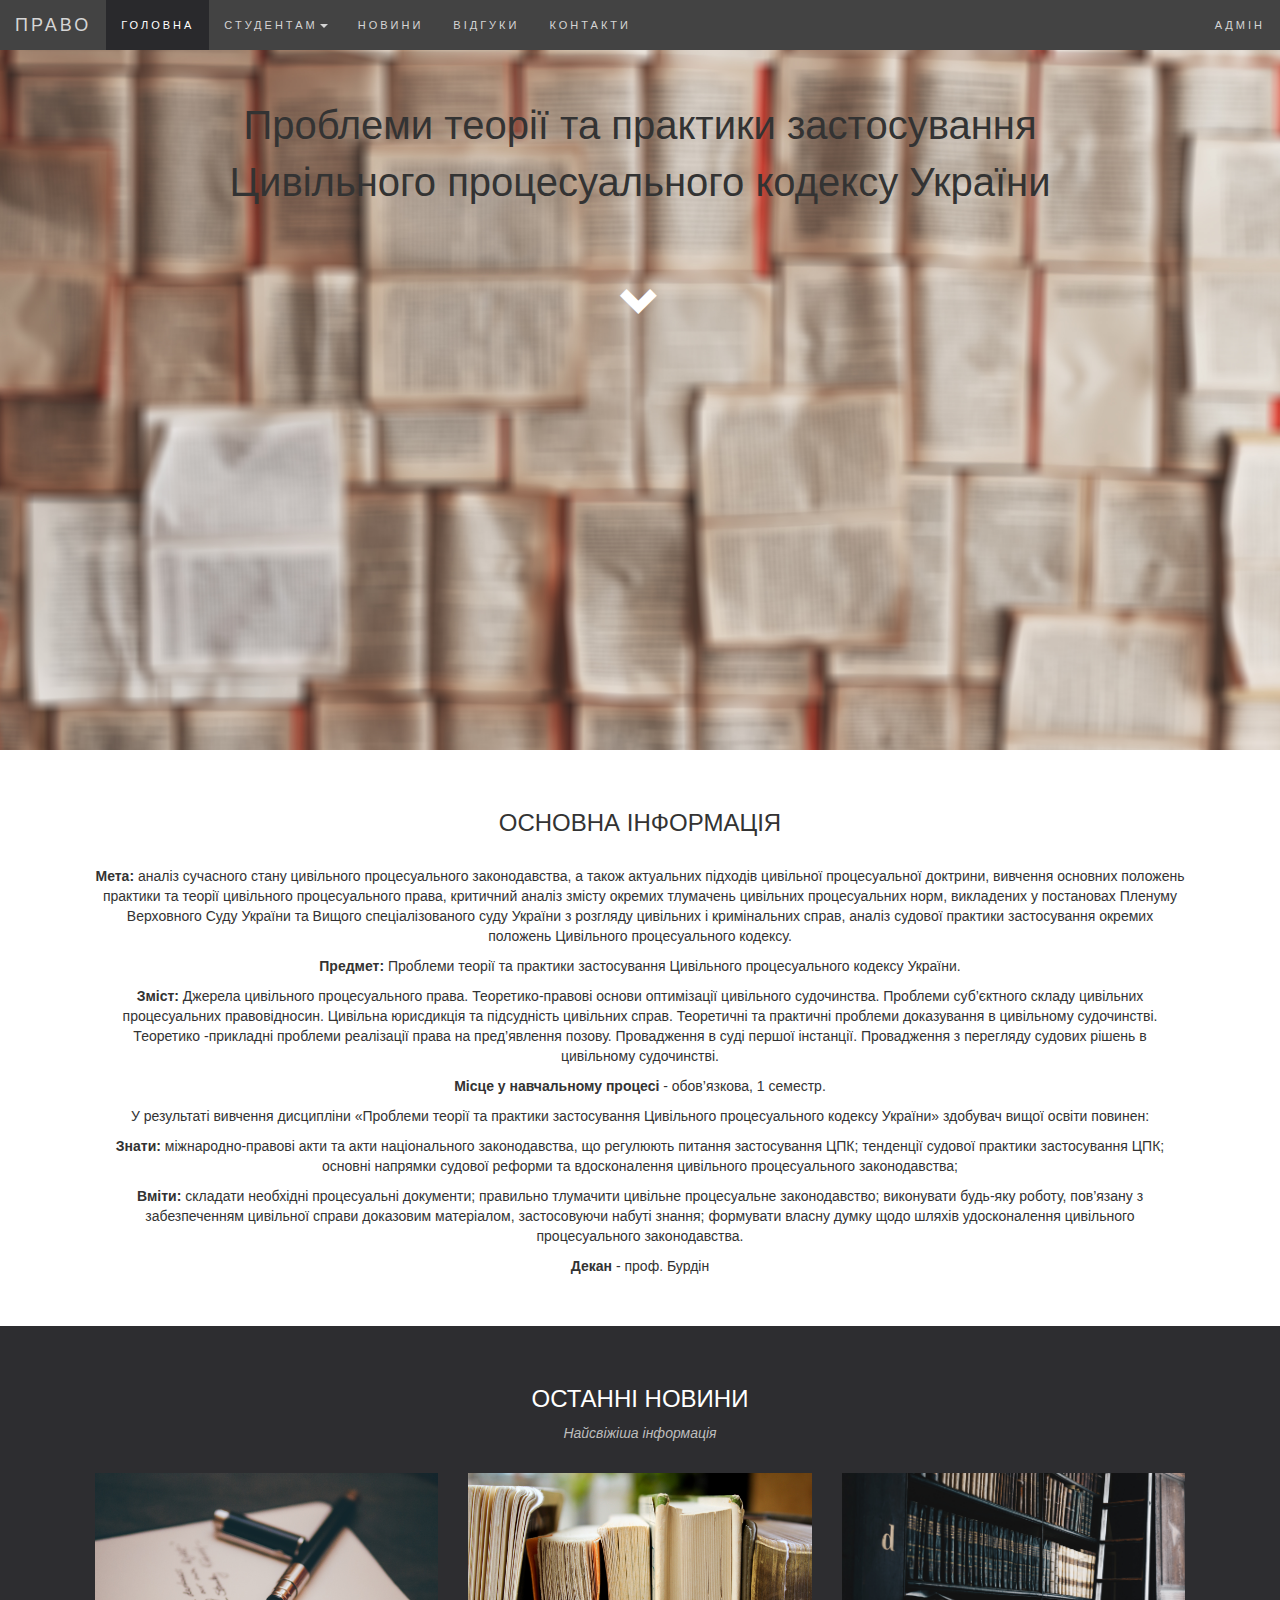
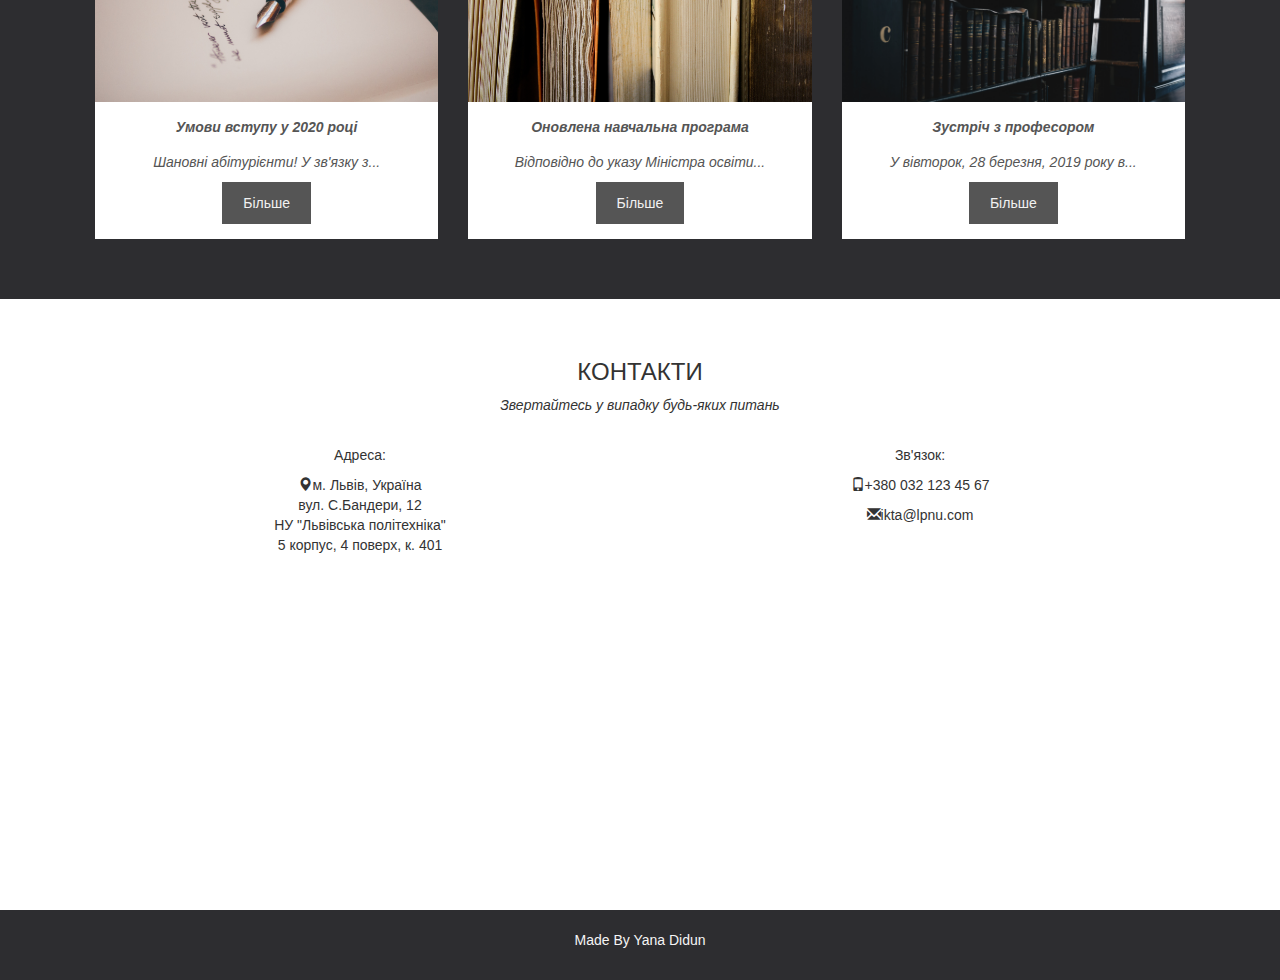
<file: index.html>
<!DOCTYPE html>
<html lang="en" manifest="/cache.manifest">
<head>
  <title>Право</title>
  <meta charset="utf-8">
  <meta name="viewport" content="width=device-width, initial-scale=1">
  <link rel="stylesheet" href="https://maxcdn.bootstrapcdn.com/bootstrap/3.3.7/css/bootstrap.min.css">
  <script src="https://ajax.googleapis.com/ajax/libs/jquery/3.2.1/jquery.min.js"></script>
  <script src="https://maxcdn.bootstrapcdn.com/bootstrap/3.3.7/js/bootstrap.min.js"></script>
  <link href="styles.css" media="screen" rel="stylesheet" type="text/css">
</head>
<body>

	<nav class="navbar navbar-inverse navbar-fixed-top">
		<div class="container-fluid">
			<div class="navbar-header">
				<button class="navbar-toggle" data-target="#myNavbar" data-toggle="collapse" type="button">
					<span class="icon-bar"></span><span class="icon-bar"></span><span class="icon-bar"></span></button>
				<a class="navbar-brand" href="#">ПРАВО</a>
			</div>

			<div class="collapse navbar-collapse" id="myNavbar">
				<ul class="nav navbar-nav">
					<li class="active">
						<a href="index.html">ГОЛОВНА</a>
					</li>

					<li class="dropdown">
						<a class="dropdown-toggle" data-toggle="dropdown" href="#">СТУДЕНТАМ<span class="caret"></span></a>

						<ul class="dropdown-menu">
							<li><a href="table.html">Програма</a></li>
							<li><a href="#">Лабораторні</a></li>
							<li><a href="#">Література</a></li>
						</ul>
					</li>

					<li><a href="news.html">НОВИНИ</a></li>
					<li><a href="responses.html">ВІДГУКИ</a></li>
					<li><a href="index.html#contacts">КОНТАКТИ</a></li>
				</ul>

				<ul class="nav navbar-nav navbar-right">
					<li><a href="admin.html">АДМІН</a></li>
				</ul>
			</div>
		</div>
	</nav>

<div class="parallax">
<div class="container text-center align-middle">
            <br>
			<p>Проблеми теорії та практики застосування<br>
			Цивільного процесуального кодексу України</p>
		    <br>
		    <span class="glyphicon glyphicon-chevron-down"></span>
</div>
</div>

<div class="container text-center">
			<h3>ОСНОВНА ІНФОРМАЦІЯ</h3><br>

		<p><strong>Мета:</strong> аналіз сучасного стану цивільного процесуального законодавства, а також актуальних
			підходів цивільної процесуальної доктрини, вивчення основних положень практики та теорії цивільного
			процесуального права, критичний аналіз змісту окремих тлумачень цивільних процесуальних норм, викладених у
			постановах Пленуму Верховного Суду України та Вищого спеціалізованого суду України з розгляду цивільних і
			кримінальних справ, аналіз судової практики застосування окремих положень Цивільного процесуального кодексу.</p>

		<p><strong>Предмет:</strong> Проблеми теорії та практики застосування Цивільного процесуального кодексу України.</p>

		<p><strong>Зміст:</strong> Джерела цивільного процесуального права. Теоретико-правові основи оптимізації цивільного
			судочинства. Проблеми суб’єктного складу цивільних процесуальних правовідносин. Цивільна юрисдикція та підсудність
			цивільних справ. Теоретичні та практичні проблеми доказування в цивільному судочинстві. Теоретико -прикладні
			проблеми реалізації права на пред’явлення позову. Провадження в суді першої інстанції. Провадження з перегляду
			судових рішень в цивільному судочинстві.</p>

		<p><strong>Місце у навчальному процесі</strong> - обов’язкова, 1 семестр.</p>

		<p>У результаті вивчення дисципліни «Проблеми теорії та практики застосування Цивільного процесуального кодексу
			України» здобувач вищої освіти повинен:</p>

		<p><strong>Знати:</strong> міжнародно-правові акти та акти національного законодавства, що регулюють питання
			застосування ЦПК; тенденції судової практики застосування ЦПК; основні напрямки судової реформи та
			вдосконалення цивільного процесуального законодавства;</p>


		<p><strong>Вміти:</strong> складати необхідні процесуальні документи; правильно тлумачити цивільне процесуальне
			законодавство; виконувати будь-яку роботу, пов’язану з забезпеченням цивільної справи доказовим матеріалом,
			застосовуючи набуті знання; формувати власну думку щодо шляхів удосконалення цивільного процесуального законодавства.</p>

		<p><strong>Декан</strong> - проф. Бурдін</p>
	</div>

<div class="news">
  <div class="container">
<div class="row text-center">
<h3>ОСТАННІ НОВИНИ</h3>
    <p>Найсвіжіша інформація</p><br>

  <div class="col-sm-4">
    <div class="thumbnail">
      <img src="img/pen.jpg" alt="Paris">
      <p><strong>Умови вступу у 2020 році</strong></p>
      <p>Шановні абітурієнти! У зв'язку з...</p>
      <button class="btn">Більше</button>
    </div>
  </div>
  <div class="col-sm-4">
    <div class="thumbnail">
      <img src="img/books.jpg" alt="New York">
      <p><strong>Оновлена навчальна програма</strong></p>
      <p>Відповідно до указу Міністра освіти...</p>
      <button class="btn">Більше</button>
    </div>
  </div>

  <div class="col-sm-4">
    <div class="thumbnail">
      <img src="img/case.jpg" alt="New York">
      <p><strong>Зустріч з професором</strong></p>
      <p>У вівторок, 28 березня, 2019 року в...</p>
      <button class="btn">Більше</button>
    </div>
  </div>

</div>
</div>
</div>

<div id="contacts" name="contacts" class="contacts">
<div class="container text-center">
  <h3>КОНТАКТИ</h3>
  <p><em>Звертайтесь у випадку будь-яких питань</em></p><br>

  <div class="row">
    <div class="col-md-6">
      <p>Адреса:</p>
      <p><span class="glyphicon glyphicon-map-marker"></span>м. Львів, Україна<br>
	  вул. С.Бандери, 12<br>
	  НУ "Львівська політехніка"<br>
	  5 корпус, 4 поверх, к. 401</p>
    </div>
	    <div class="col-md-6">
      <p>Зв'язок:</p>
      <p><span class="glyphicon glyphicon-phone"></span>+380 032 123 45 67</p>
      <p><span class="glyphicon glyphicon-envelope"></span>ikta@lpnu.com</p>
    </div>
</div>
<iframe src="https://www.google.com/maps/embed?pb=!1m14!1m12!1m3!1d20587.9655862146!2d24.01161445!3d49.
833142849999994!2m3!1f0!2f0!3f0!3m2!1i1024!2i768!4f13.1!5e0!3m2!1suk!2sua!4v1508956758819"
width="100%" height="300" frameborder="0" style="border:0" allowfullscreen></iframe>
</div>

<footer class="text-center">
  <p>Made By <a href="https://www.facebook.com/yana.didun" data-toggle="tooltip">Yana Didun</a></p>
</footer>

</body>
</html>
</file>
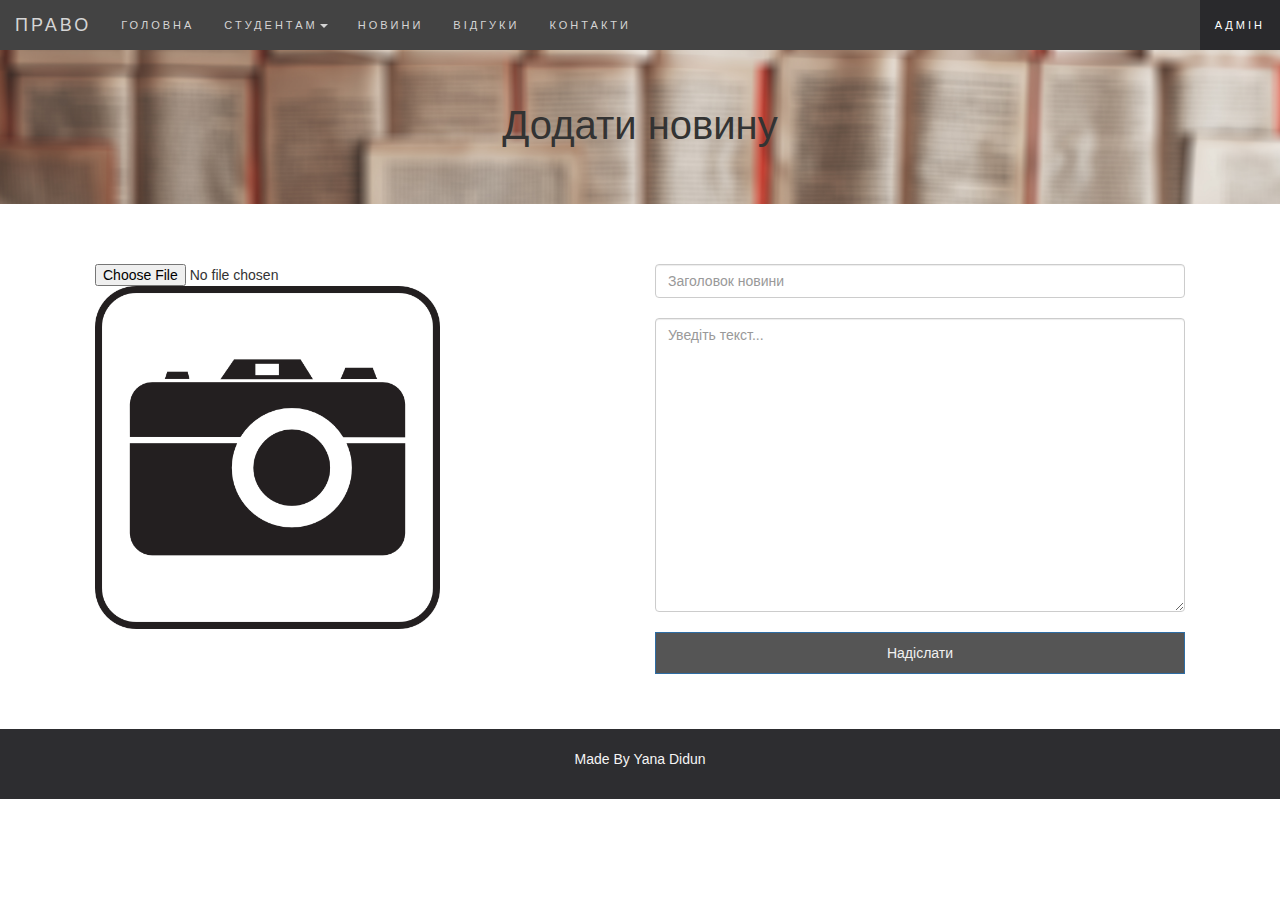
<file: admin.html>
<!DOCTYPE html>
<html lang="en">
    <head>
        <title>Адмін</title>
        <meta charset="utf-8">
        <meta name="viewport" content="width=device-width, initial-scale=1">
        <link rel="stylesheet" href="https://maxcdn.bootstrapcdn.com/bootstrap/3.3.7/css/bootstrap.min.css">
        <script src="https://ajax.googleapis.com/ajax/libs/jquery/3.2.1/jquery.min.js"></script>
        <script src="https://maxcdn.bootstrapcdn.com/bootstrap/3.3.7/js/bootstrap.min.js"></script>

        <script src="js/admin.js"></script>
        <script src="js/news.js"></script>
        <script src="js/indexeddb.js"></script>

        <link href="styles.css" media="screen" rel="stylesheet" type="text/css">
    </head>
    <body>

      <nav class="navbar navbar-inverse navbar-fixed-top">
    		<div class="container-fluid">
    			<div class="navbar-header">
    				<button class="navbar-toggle" data-target="#myNavbar" data-toggle="collapse" type="button">
    					<span class="icon-bar"></span><span class="icon-bar"></span><span class="icon-bar"></span></button>
    				<a class="navbar-brand" href="#">ПРАВО</a>
    			</div>

    			<div class="collapse navbar-collapse" id="myNavbar">
    				<ul class="nav navbar-nav">
    					<li><a href="index.html">ГОЛОВНА</a></li>

    					<li class="dropdown">
    						<a class="dropdown-toggle" data-toggle="dropdown" href="#">СТУДЕНТАМ<span class="caret"></span></a>

    						<ul class="dropdown-menu">
    							<li><a href="table.html">Програма</a></li>
    							<li><a href="#">Лабораторні</a></li>
    							<li><a href="#">Література</a></li>
    						</ul>
    					</li>

    					<li><a href="news.html">НОВИНИ</a></li>
    					<li><a href="responses.html">ВІДГУКИ</a></li>
    					<li><a href="index.html#contacts">КОНТАКТИ</a></li>
    				</ul>

    				<ul class="nav navbar-nav navbar-right">
    					<li class="active"><a href="admin.html">АДМІН</a></li>
    				</ul>
    			</div>
    		</div>
    	</nav>

        <div class="titleimg">
            <div class="container text-center align-middle">
                <br><p>Додати новину</p>
            </div>
        </div>

        <br>
        <div class="container">
            <div class="row">

                <div class="col-sm-6 form-group">

				<form id="news-img-form">

					<input type="file" class="form-control-file" id="news-img" accept="image/*">

        </form>
        <img src="img/camera-logo.png" id='target'  class="media-object" style="width:65%"><br>
                </div>

                <div class="col-sm-6 form-group">
				    <form id="news-form">
                    <input id="news-name" type="text" class="form-control" placeholder="Заголовок новини"><br>

                    <textarea id= "news-text" type="text" class="form-control admin-text"  rows="14" placeholder="Уведіть текст..."></textarea>
                    <br>

                    <button class="btn btn-primary btn-block" onclick="addNews()" type="submit">Надіслати</button>
					</form>
                </div>
            </div>
        </div>

        <footer class="text-center">
            <p>Made By <a href="https://www.facebook.com/yana.didun" data-toggle="tooltip">Yana Didun</a></p>
        </footer>

    </body>
</html>
</file>
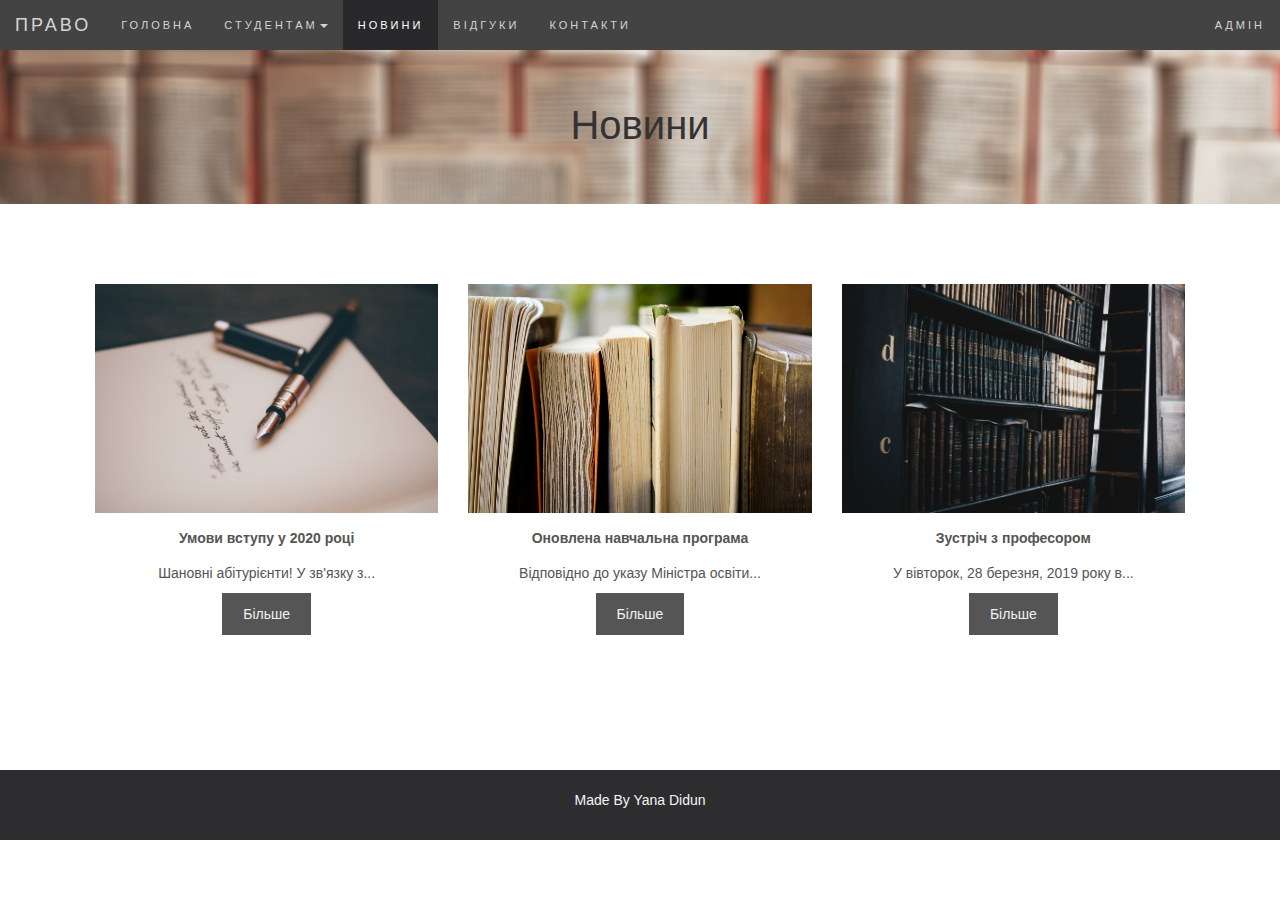
<file: news.html>
<!DOCTYPE html>
<html lang="en">
    <head>
        <title>Новини</title>
        <meta charset="utf-8">
        <meta name="viewport" content="width=device-width, initial-scale=1">
        <link rel="stylesheet" href="https://maxcdn.bootstrapcdn.com/bootstrap/3.3.7/css/bootstrap.min.css">
        <script src="https://ajax.googleapis.com/ajax/libs/jquery/3.2.1/jquery.min.js"></script>
        <script src="https://maxcdn.bootstrapcdn.com/bootstrap/3.3.7/js/bootstrap.min.js"></script>

        <script src="js/news.js"></script>
        <script src="js/admin.js"></script>
        <script src="js/indexeddb.js"></script>

        <link href="styles.css" media="screen" rel="stylesheet" type="text/css">
    </head>
    <body>
      <nav class="navbar navbar-inverse navbar-fixed-top">
    		<div class="container-fluid">
    			<div class="navbar-header">
    				<button class="navbar-toggle" data-target="#myNavbar" data-toggle="collapse" type="button">
    					<span class="icon-bar"></span><span class="icon-bar"></span><span class="icon-bar"></span></button>
    				<a class="navbar-brand" href="#">ПРАВО</a>
    			</div>

    			<div class="collapse navbar-collapse" id="myNavbar">
    				<ul class="nav navbar-nav">
    					<li><a href="index.html">ГОЛОВНА</a></li>
    					<li class="dropdown">
    						<a class="dropdown-toggle" data-toggle="dropdown" href="#">СТУДЕНТАМ<span class="caret"></span></a>

    						<ul class="dropdown-menu">
    							<li><a href="table.html">Програма</a></li>
    							<li><a href="#">Лабораторні</a></li>
    							<li><a href="#">Література</a></li>
    						</ul>
    					</li>

    					<li class="active"><a href="news.html">НОВИНИ</a></li>
    					<li><a href="responses.html">ВІДГУКИ</a></li>
    					<li><a href="index.html#contacts">КОНТАКТИ</a></li>
    				</ul>

    				<ul class="nav navbar-nav navbar-right">
    					<li><a href="admin.html">АДМІН</a></li>
    				</ul>
    			</div>
    		</div>
    	</nav>

        <div class="titleimg">
            <div class="container text-center align-middle">
                <br><p>Новини</p>
            </div>
        </div>
        <br><br>

    <div id="news-list">
        </div>

        <div class="container">
            <div class="row text-center">
                <div class="col-sm-4">
                    <div class="thumbnail">
                        <img src="img/pen.jpg" alt="Paris">
                        <p><strong>Умови вступу у 2020 році</strong></p>
                        <p>Шановні абітурієнти! У зв'язку з...</p>
                        <button class="btn">Більше</button>
                    </div>
                </div>
                <div class="col-sm-4">
                    <div class="thumbnail">
                        <img src="img/books.jpg" alt="New York">
                        <p><strong>Оновлена навчальна програма</strong></p>
                        <p>Відповідно до указу Міністра освіти...</p>
                        <button class="btn">Більше</button>
                    </div>
                </div>
                <div class="col-sm-4">
                    <div class="thumbnail">
                        <img src="img/case.jpg" alt="New York">
                        <p><strong>Зустріч з професором</strong></p>
                        <p>У вівторок, 28 березня, 2019 року в...</p>
                        <button class="btn">Більше</button>
                    </div>
                </div>
            </div>
        </div>
        <br><br><br>
        <footer class="text-center">
            <p>Made By <a href="https://www.facebook.com/yana.didun" data-toggle="tooltip">Yana Didun</a></p>
        </footer>
    </body>
</html>
</file>
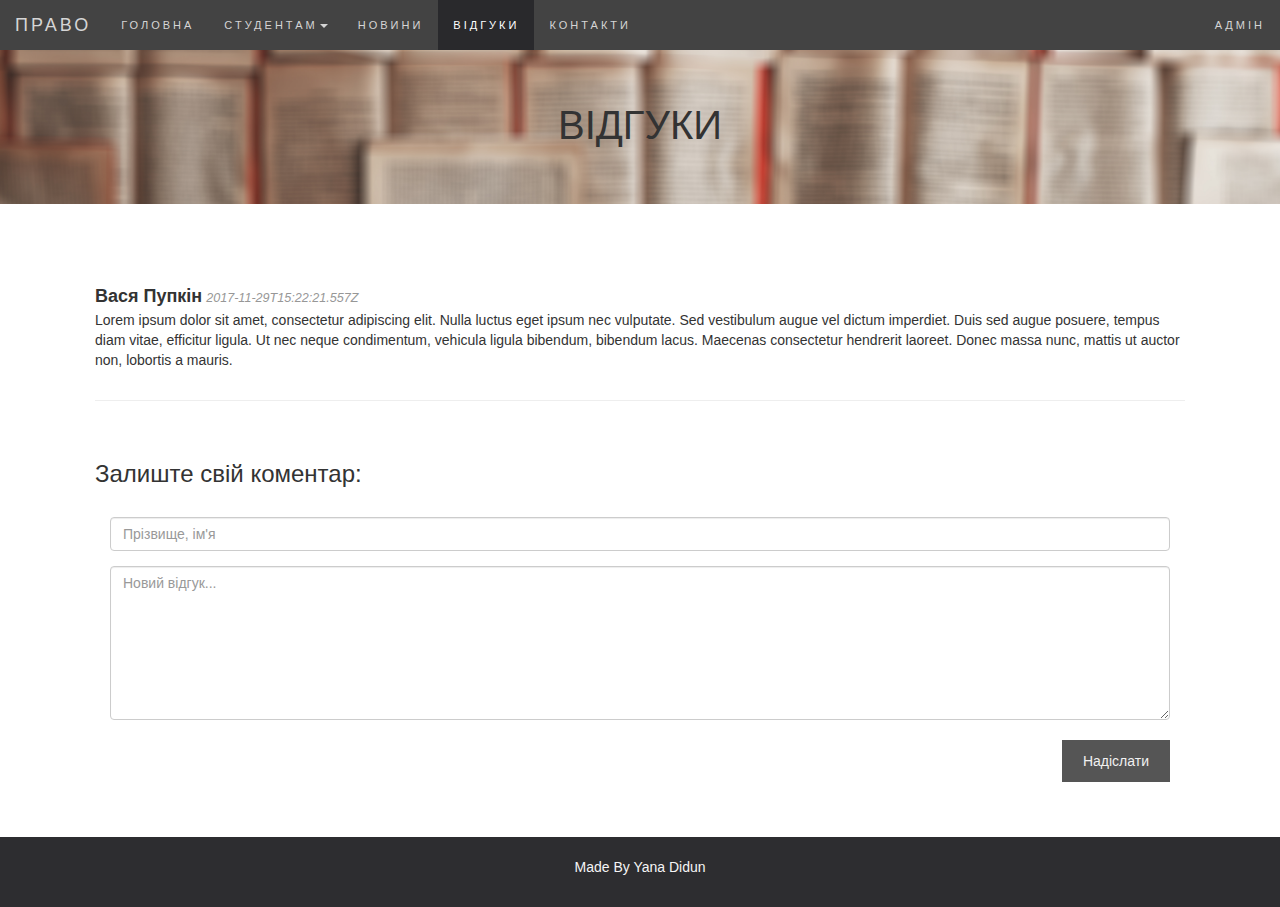
<file: responses.html>
<!DOCTYPE html>
<html lang="en">
    <head>
        <title>Відгуки</title>
        <meta charset="utf-8">
        <meta name="viewport" content="width=device-width, initial-scale=1">
        <link rel="stylesheet" href="https://maxcdn.bootstrapcdn.com/bootstrap/3.3.7/css/bootstrap.min.css">
        <script src="https://ajax.googleapis.com/ajax/libs/jquery/3.2.1/jquery.min.js"></script>
        <script src="https://maxcdn.bootstrapcdn.com/bootstrap/3.3.7/js/bootstrap.min.js"></script>
        <script src="js/responses.js"></script>
        <script src="js/indexeddb.js"></script>
        <link href="styles.css" media="screen" rel="stylesheet" type="text/css">
    </head>
    <body>

      <nav class="navbar navbar-inverse navbar-fixed-top">
    		<div class="container-fluid">
    			<div class="navbar-header">
    				<button class="navbar-toggle" data-target="#myNavbar" data-toggle="collapse" type="button">
    					<span class="icon-bar"></span><span class="icon-bar"></span><span class="icon-bar"></span></button>
    				<a class="navbar-brand" href="#">ПРАВО</a>
    			</div>

    			<div class="collapse navbar-collapse" id="myNavbar">
    				<ul class="nav navbar-nav">
    					<li><a href="index.html">ГОЛОВНА</a></li>

    					<li class="dropdown">
    						<a class="dropdown-toggle" data-toggle="dropdown" href="#">СТУДЕНТАМ<span class="caret"></span></a>

    						<ul class="dropdown-menu">
    							<li><a href="table.html">Програма</a></li>
    							<li><a href="#">Лабораторні</a></li>
    							<li><a href="#">Література</a></li>
    						</ul>
    					</li>

    					<li><a href="news.html">НОВИНИ</a></li>
    					<li class="active"><a href="responses.html">ВІДГУКИ</a></li>
    					<li><a href="index.html#contacts">КОНТАКТИ</a></li>
    				</ul>

    				<ul class="nav navbar-nav navbar-right">
    					<li><a href="admin.html">АДМІН</a></li>
    				</ul>
    			</div>
    		</div>
    	</nav>

        <div class="titleimg">
            <div class="container text-center align-middle">
                <br><p>ВІДГУКИ</p>
            </div>
        </div>
        <br>

<div class="container">

		<div id="media">
			<div class="media-body">
				<br>
				<span class="review-author">Вася Пупкін</span>
				<span class="review-date">2017-11-29T15:22:21.557Z</span>
				<br>
				<p>Lorem ipsum dolor sit amet, consectetur adipiscing elit. Nulla luctus eget ipsum nec vulputate.
					Sed vestibulum augue vel dictum imperdiet. Duis sed augue posuere, tempus diam vitae, efficitur
					ligula. Ut nec neque condimentum, vehicula ligula bibendum, bibendum lacus. Maecenas consectetur
					hendrerit laoreet. Donec massa nunc, mattis ut auctor non, lobortis a mauris.</p>
				</div>
				<hr><br>
		</div>

		<h3>Залиште свій коментар:</h3><br>

		<form id="form">
				<div class="col-sm-12 form-group">
					<input id="name" type="text" class="form-control" placeholder="Прізвище, ім'я">
				</div>
				<div class="col-sm-12 form-group">
					<textarea id="text" class="form-control" rows="7" placeholder="Новий відгук..."></textarea>
					<br>
					<input type="button" value="Надіслати" class="btn pull-right" onclick="addReview()">
				</div>
		</form>
</div>

        <footer class="text-center">
            <p>Made By <a href="https://www.facebook.com/yana.didun" data-toggle="tooltip">Yana Didun</a></p>
        </footer>

    </body>
</html>
</file>
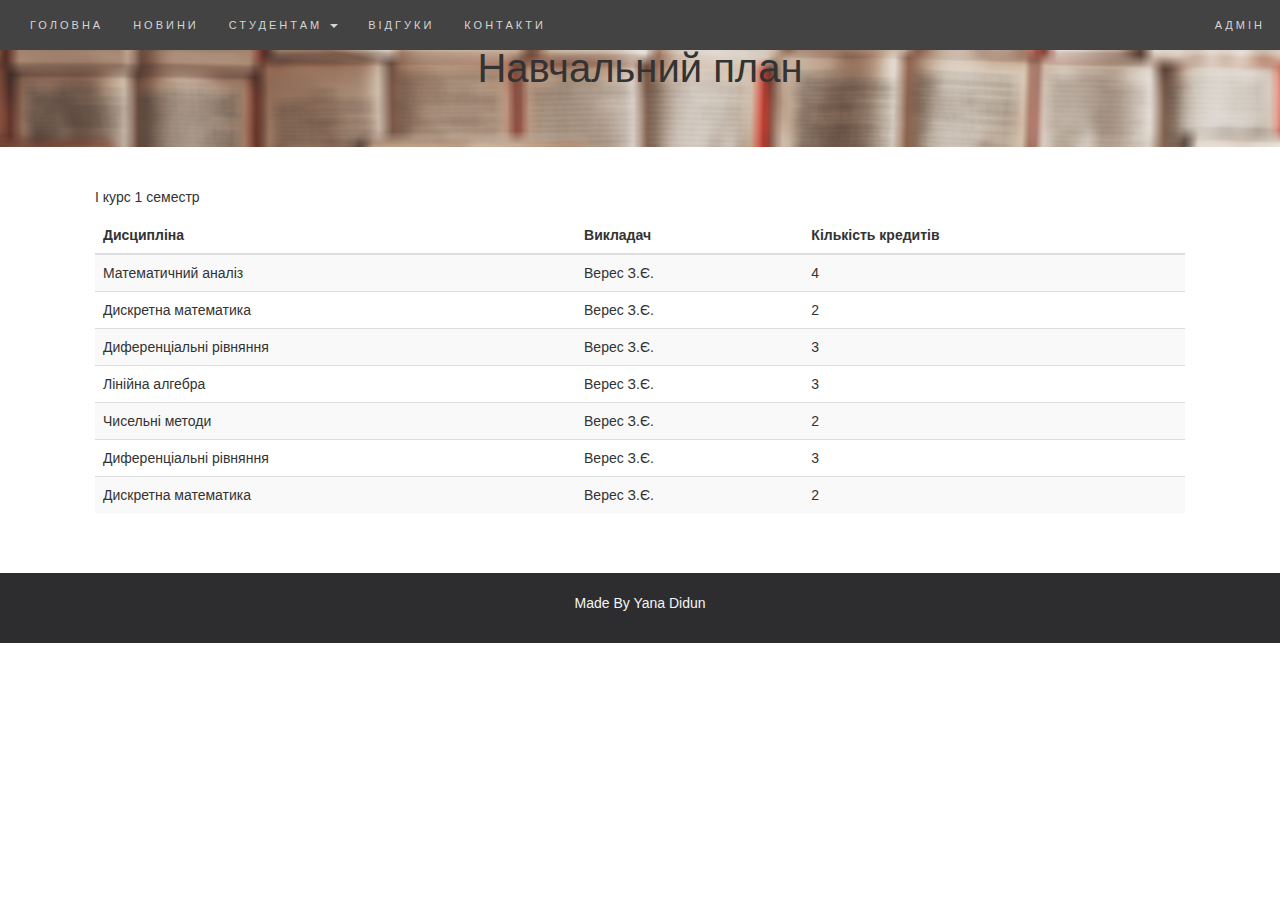
<file: table.html>
<!DOCTYPE html>
<html lang="en">
    <head>
        <title>План</title>
        <meta charset="utf-8">
        <meta name="viewport" content="width=device-width, initial-scale=1">
        <link rel="stylesheet" href="https://maxcdn.bootstrapcdn.com/bootstrap/3.3.7/css/bootstrap.min.css">
        <script src="https://ajax.googleapis.com/ajax/libs/jquery/3.2.1/jquery.min.js"></script>
        <script src="https://maxcdn.bootstrapcdn.com/bootstrap/3.3.7/js/bootstrap.min.js"></script>
        <link href="styles.css" media="screen" rel="stylesheet" type="text/css">
    </head>
    <body>
        <nav class="navbar navbar-default navbar-fixed-top">
            <div class="container-fluid">
                <div class="collapse navbar-collapse" id="myNavbar">
                    <ul class="nav navbar-nav navbar-left">
                        <li><a href="index.html">ГОЛОВНА</a></li>
                        <li><a href="news.html">НОВИНИ</a></li>
                        <li class="dropdown">
                            <a class="dropdown-toggle" data-toggle="dropdown">СТУДЕНТАМ
                            <span class="caret"></span>
                            </a>
                            <ul class="dropdown-menu">
                                <li><a href="table.html">Програма</a></li>
                                <li><a href="#">Лабораторні</a></li>
                                <li><a href="#">Література</a></li>
                            </ul>
                        </li>
                        <li><a href="responses.html">ВІДГУКИ</a></li>
                        <li><a href="index.html#contacts">КОНТАКТИ</a></li>
                    </ul>
                    <ul class="nav navbar-nav navbar-right">
                        <li><a href="admin.html">АДМІН</a></li>
                    </ul>
                </div>
            </div>
        </nav>
        <div class="titleimg">
            <div class="container text-center align-middle">
                <p>Навчальний план</p>
            </div>
        </div>
        <div class="container">
            <p>І курс 1 семестр</p>
            <table class="table table-striped">
                <thead>
                    <tr>
                        <th>Дисципліна</th>
                        <th>Викладач</th>
                        <th>Кількість кредитів</th>
                    </tr>
                </thead>
                <tbody>
                    <tr>
                        <td>Математичний аналіз</td>
                        <td>Верес З.Є.</td>
                        <td>4</td>
                    </tr>
                    <tr>
                        <td>Дискретна математика</td>
                        <td>Верес З.Є.</td>
                        <td>2</td>
                    </tr>
                    <tr>
                        <td>Диференціальні рівняння</td>
                        <td>Верес З.Є.</td>
                        <td>3</td>
                    </tr>
                    <tr>
                        <td>Лінійна алгебра</td>
                        <td>Верес З.Є.</td>
                        <td>3</td>
                    </tr>
                    <tr>
                        <td>Чисельні методи</td>
                        <td>Верес З.Є.</td>
                        <td>2</td>
                    </tr>
                    <tr>
                        <td>Диференціальні рівняння</td>
                        <td>Верес З.Є.</td>
                        <td>3</td>
                    </tr>
                    <tr>
                        <td>Дискретна математика</td>
                        <td>Верес З.Є.</td>
                        <td>2</td>
                    </tr>
                </tbody>
            </table>
        </div>
        <footer class="text-center">
            <p>Made By <a href="https://www.facebook.com/yana.didun" data-toggle="tooltip">Yana Didun</a></p>
        </footer>
    </body>
</html>
</file>
<file: styles.css>
.container {
	 padding: 40px;
 }

 .parallax {
 	background-image: url(img/pages2.jpg);
 	min-height: 750px;
 	background-attachment: fixed;
 	background-position: center;
 	background-repeat: no-repeat;
 	background-size: cover;
 	font-size: 40px;
 }

 .titleimg {
 	background-image: url(img/pages2.jpg);
 	max-height: 750px;
 	background-attachment: fixed;
 	background-position: center;
 	background-repeat: no-repeat;
 	background-size: cover;
 	font-size: 40px;
 }

 .glyphicon.glyphicon-chevron-down {
 	color: white;
 }
 /* TEXT ANIMATION */

 /*
	   .animation_header {
	    animation-duration: 2s;
	    animation-name: bounceIn;
	   }

	   	      @keyframes bounceIn {
	         0% {
	             transform: scale(0.1);
	             opacity: 0;
				 }
	         60% {
	             transform: scale(1.2);
	             opacity: 1;
				 }
	         100% {
	             transform: scale(1);}
			}
*/

 /* NAVBAR */

 .navbar {
 	margin-bottom: 0;
 	background-color: #434343;
 	border: 0;
 	font-size: 11px !important;
 	letter-spacing: 3px;
 	cursor: pointer;
 }

 /* Add a gray text color to all navbar links */

 .navbar li a,
 .navbar .navbar-brand {
 	color: #d5d5d5 !important;
 }

 /* On hover, the links will turn white */

 .navbar-nav li a:hover {
 	color: #fff !important;
 }

 /* The active link */

 .navbar-nav li.active a {
 	color: #fff !important;
 	background-color: #29292c !important;
 }

 /* Remove border color from the collapsible button */

 .navbar-default .navbar-toggle {
 	border-color: transparent;
 }

 /* Dropdown */

 .open .dropdown-toggle {
 	color: #fff;
 	background-color: #555 !important;
 }

 /* Dropdown links */

 .dropdown-menu li a {
 	color: #000 !important;
 }

 /* On hover, the dropdown links will turn red */

 .dropdown-menu li a:hover {
 	background-color: #a64452 !important;
 }

 .thumbnail {
 	padding: 0 0 15px 0;
 	border: none;
 	border-radius: 0;
 }

 .thumbnail p {
 	margin-top: 15px;
 	color: #555;
 }

  /* TABLE */

 .tabletitle p {
   text-align: center; 
 }

 /* NEWS */

 .news {
 	background: #2d2d30;
 	color: #bdbdbd;
 }

 .news h3 {
 	color: #fff;
 }

 .news p {
 	font-style: italic;
 }

 /* Black buttons with extra padding and without rounded borders */

 .btn {
 	padding: 10px 20px;
 	background-color: #555;
 	color: #f1f1f1;
 	border-radius: 0;
 	transition: .2s;
 }

 /* On hover, the color of .btn*/

 .btn:hover,
 .btn:focus {
 	border: 1px solid #555;
 	background-color: #fff;
 	color: #000;
 }

 /* CONTACT */

 .сontacts {
 	background: #fff;
 	color: #000;
 }

 .сontacts h3 {
 	color: #000;
 }

 .сontacts p {
 	font-style: italic;
 }

  /* REVIEW */

 .review-author {
    font-weight: bold;
    font-size: large;
}

.review-date{

    color: #979797;
    font-style: italic;
    font-size: 90%;
}

 /* FOOTER */

 footer {
 	background-color: #2d2d30;
 	color: #f5f5f5;
 	padding: 20px;
 }

 footer a {
 	color: #f5f5f5;
 }

 footer a:hover {
 	color: #777;
 	text-decoration: none;
 }
</file>
